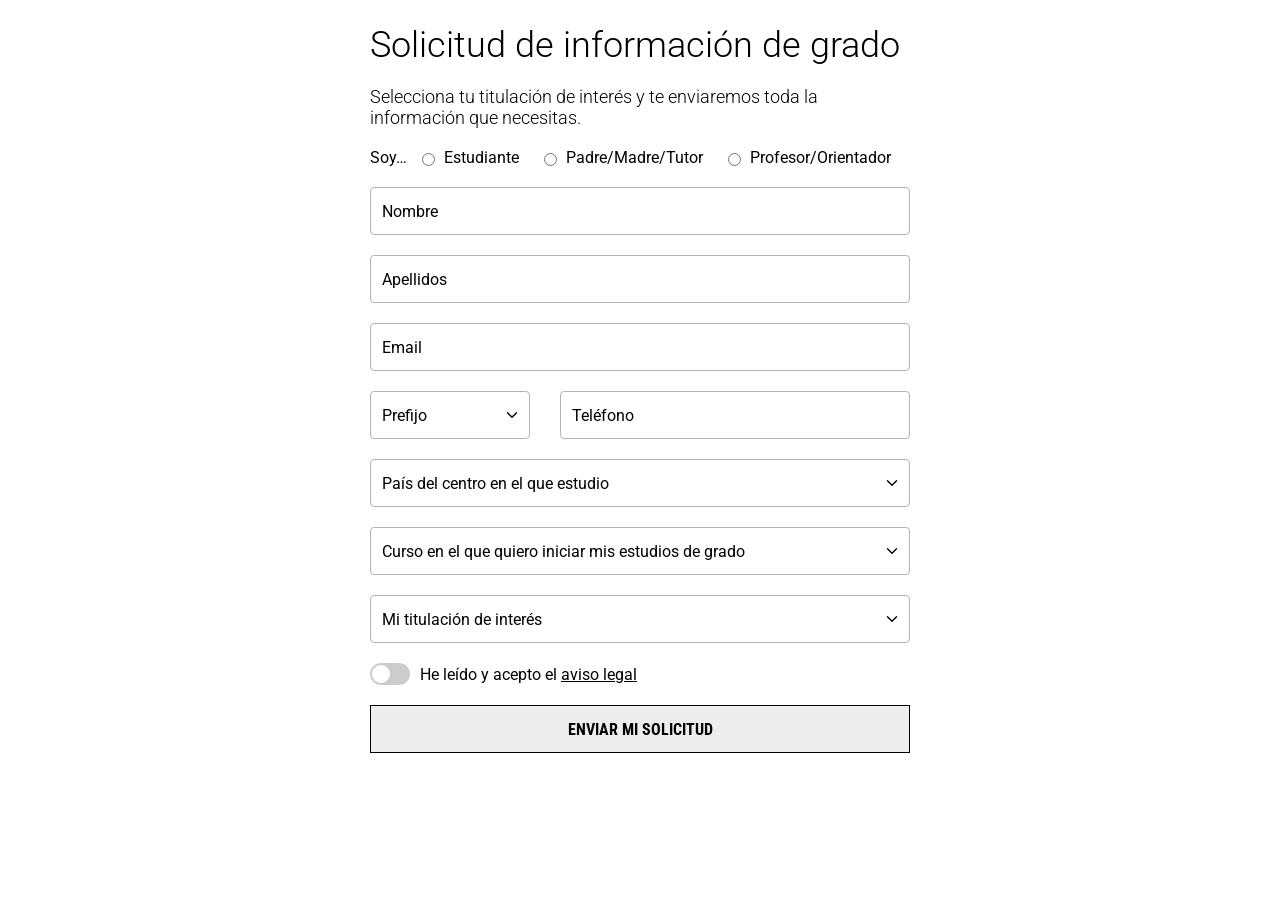
<file: index.html>
<!DOCTYPE html>
<html lang="es">
<head>
  <meta charset="UTF-8">
  <title>Formulario de Solicitud</title>
  <meta name="viewport" content="width=device-width, initial-scale=1.0">

  <!-- Tipografías Roboto / Roboto Condensed (incluye Light 300) -->
  <link href="https://fonts.googleapis.com/css2?family=Roboto:wght@300;400;700&family=Roboto+Condensed:wght@700&display=swap" rel="stylesheet">

  <link rel="stylesheet" href="styles.css">
</head>
<body>
  <main class="contenedor-principal">
    <form
      id="registroForm"
      class="formulario"
      aria-label="Formulario de solicitud"
      novalidate
      data-ga4-event="form_view"
    >
      <!-- Título y subtítulo -->
      <h1 class="form-titulo">Solicitud de información de grado</h1>
      <p class="form-subtitulo">
        Selecciona tu titulación de interés y te enviaremos toda la información que necesitas.
      </p>

      <!-- 1. Tipo de perfil -->
      <div class="campo campo-perfil">
        <span class="campo-perfil-label">Soy…</span>
        <div class="opciones-perfil" role="radiogroup" aria-label="Tipo de perfil">
          <label class="opcion-perfil">
            <input
              type="radio"
              name="perfil"
              value="estudiante"
              required
              data-ga4-event="perfil_estudiante"
            >
            <span>Estudiante</span>
          </label>
          <label class="opcion-perfil">
            <input
              type="radio"
              name="perfil"
              value="padre_madre_tutor"
              data-ga4-event="perfil_padre_madre_tutor"
            >
            <span>Padre/Madre/Tutor</span>
          </label>
          <label class="opcion-perfil">
            <input
              type="radio"
              name="perfil"
              value="profesor_orientador"
              data-ga4-event="perfil_profesor_orientador"
            >
            <span>Profesor/Orientador</span>
          </label>
        </div>
      </div>

      <!-- 2. Nombre -->
      <div class="campo flotante campo-texto" data-tipo="nombre">
        <div class="campo-control">
          <input
            id="nombre"
            name="nombre"
            type="text"
            required
            minlength="2"
            placeholder=" "
            autocomplete="given-name"
            aria-required="true"
            aria-describedby="error-nombre"
            data-tipo-validacion="texto-min2"
            data-ga4-event="campo_nombre"
          >
          <label for="nombre">Nombre</label>
          <span class="icono-validacion" aria-hidden="true"></span>
        </div>
        <small id="error-nombre" class="mensaje-error">Introduzca un nombre correcto</small>
      </div>

      <!-- 3.1 Apellidos -->
      <div class="campo flotante campo-texto" data-tipo="apellidos">
        <div class="campo-control">
          <input
            id="apellidos"
            name="apellidos"
            type="text"
            required
            minlength="2"
            placeholder=" "
            autocomplete="family-name"
            aria-required="true"
            aria-describedby="error-apellidos"
            data-tipo-validacion="texto-min2"
            data-ga4-event="campo_apellidos"
          >
          <label for="apellidos">Apellidos</label>
          <span class="icono-validacion" aria-hidden="true"></span>
        </div>
        <small id="error-apellidos" class="mensaje-error">Introduzca unos apellidos correctos</small>
      </div>

      <!-- 3.2 Email -->
      <div class="campo flotante campo-texto" data-tipo="email">
        <div class="campo-control">
          <input
            id="email"
            name="email"
            type="email"
            required
            placeholder=" "
            autocomplete="email"
            aria-required="true"
            aria-describedby="error-email"
            data-tipo-validacion="email"
            data-ga4-event="campo_email"
          >
          <label for="email">Email</label>
          <span class="icono-validacion" aria-hidden="true"></span>
        </div>
        <small id="error-email" class="mensaje-error">Introduzca un email correcto</small>
      </div>

      <!-- 4 + 5 Prefijo y Teléfono en la misma línea -->
      <div class="fila-prefijo-telefono">
        <!-- 4. Prefijo -->
        <div class="campo campo-select campo-prefijo">
          <div class="campo-control-select">
            <span class="prefijo-flag" aria-hidden="true"></span>
            <select
              id="prefijo"
              name="prefijo"
              required
              aria-required="true"
              aria-describedby="error-prefijo"
              data-ga4-event="select_prefijo"
              class="select-scroll-7"
            >
              <option value=""></option>
              <option value="+34" data-flag="🇪🇸" data-prefix="+34" data-country="España">
                🇪🇸 España +34
              </option>
              <option value="+33" data-flag="🇫🇷" data-prefix="+33" data-country="Francia">
                🇫🇷 Francia +33
              </option>
              <option value="+39" data-flag="🇮🇹" data-prefix="+39" data-country="Italia">
                🇮🇹 Italia +39
              </option>
              <option value="+49" data-flag="🇩🇪" data-prefix="+49" data-country="Alemania">
                🇩🇪 Alemania +49
              </option>
              <option value="+44" data-flag="🇬🇧" data-prefix="+44" data-country="Reino Unido">
                🇬🇧 Reino Unido +44
              </option>
              <option value="+1" data-flag="🇺🇸" data-prefix="+1" data-country="Estados Unidos">
                🇺🇸 Estados Unidos +1
              </option>
              <option value="+52" data-flag="🇲🇽" data-prefix="+52" data-country="México">
                🇲🇽 México +52
              </option>
              <option value="+55" data-flag="🇧🇷" data-prefix="+55" data-country="Brasil">
                🇧🇷 Brasil +55
              </option>
              <option value="+81" data-flag="🇯🇵" data-prefix="+81" data-country="Japón">
                🇯🇵 Japón +81
              </option>
              <option value="+61" data-flag="🇦🇺" data-prefix="+61" data-country="Australia">
                🇦🇺 Australia +61
              </option>
            </select>
            <label for="prefijo">Prefijo</label>
          </div>
          <small id="error-prefijo" class="mensaje-error">Seleccione un prefijo</small>
        </div>

        <!-- 5. Teléfono -->
        <div class="campo flotante campo-texto campo-telefono" data-tipo="telefono">
          <div class="campo-control">
            <input
              id="telefono"
              name="telefono"
              type="text"
              required
              placeholder=" "
              autocomplete="tel"
              aria-required="true"
              aria-describedby="error-telefono"
              data-tipo-validacion="telefono"
              data-ga4-event="campo_telefono"
            >
            <label for="telefono">Teléfono</label>
            <span class="icono-validacion" aria-hidden="true"></span>
          </div>
          <small id="error-telefono" class="mensaje-error">Introduzca un teléfono correcto</small>
        </div>
      </div>

      <!-- 6. País del centro -->
      <div class="campo campo-select campo-pais">
        <div class="campo-control-select">
          <select
            id="pais-centro"
            name="pais-centro"
            required
            aria-required="true"
            aria-describedby="error-pais-centro"
            data-ga4-event="select_pais_centro"
            class="select-scroll-7"
          >
            <option value=""></option>
            <option>España</option>
            <option>Francia</option>
            <option>Italia</option>
            <option>Alemania</option>
            <option>Portugal</option>
            <option>Reino Unido</option>
            <option>México</option>
            <option>Estados Unidos</option>
            <option>Brasil</option>
            <option>Argentina</option>
            <option>Chile</option>
            <option>Japón</option>
            <option>China</option>
            <option>Australia</option>
            <option>Canadá</option>
            <option>Colombia</option>
            <option>Perú</option>
            <option>India</option>
            <option>Sudáfrica</option>
            <option>Egipto</option>
          </select>
          <label for="pais-centro">País del centro en el que estudio</label>
        </div>
        <small id="error-pais-centro" class="mensaje-error">Seleccione un país</small>
      </div>

      <!-- Provincia del centro -->
      <div class="campo campo-select campo-provincia" style="display:none;">
        <div class="campo-control-select">
          <select
            id="provincia-centro"
            name="provincia-centro"
            required
            aria-required="true"
            aria-describedby="error-provincia-centro"
            data-ga4-event="select_provincia_centro"
            disabled
          >
            <option value=""></option>
          </select>
          <label for="provincia-centro">Provincia del centro en el que estudio</label>
        </div>
        <small id="error-provincia-centro" class="mensaje-error">Seleccione una provincia</small>
      </div>

      <!-- Localidad del centro -->
      <div class="campo campo-select campo-localidad" style="display:none;">
        <div class="campo-control-select">
          <select
            id="localidad-centro"
            name="localidad-centro"
            aria-required="false"
            aria-describedby="error-localidad-centro"
            data-ga4-event="select_localidad_centro"
          >
            <option value=""></option>
          </select>
          <label for="localidad-centro">Localidad del centro en el que estudio</label>
        </div>
        <small id="error-localidad-centro" class="mensaje-error">Seleccione una localidad</small>
      </div>

      <!-- Curso en el que iniciar estudios de grado -->
      <div class="campo campo-select campo-curso">
        <div class="campo-control-select">
          <select
            id="curso-inicio"
            name="curso-inicio"
            required
            aria-required="true"
            aria-describedby="error-curso-inicio"
            data-ga4-event="select_curso_inicio"
          >
            <option value=""></option>
            <option>Septiembre 2026</option>
            <option>Septiembre 2027</option>
            <option>Septiembre 2028</option>
            <option>No lo sé</option>
          </select>
          <label for="curso-inicio">Curso en el que quiero iniciar mis estudios de grado</label>
        </div>
        <small id="error-curso-inicio" class="mensaje-error">Seleccione una opción</small>
      </div>

      <!-- Campo Mi titulación de interés -->
      <div class="campo campo-select campo-titulacion">
        <div class="campo-control-select">
          <button
            type="button"
            id="titulacion-trigger"
            class="pseudo-select-boton"
            aria-haspopup="dialog"
            aria-expanded="false"
            aria-controls="modal-titulacion"
          >
            <span class="pseudo-select-texto"></span>
          </button>
          <label for="titulacion-trigger">Mi titulación de interés</label>
        </div>
        <input
          type="hidden"
          id="titulacion-interes"
          name="titulacion-interes"
          required
          aria-required="true"
          aria-invalid="false"
          aria-describedby="error-titulacion"
          data-ga4-event="select_titulacion_interes"
        >
        <small id="error-titulacion" class="mensaje-error">Seleccione una titulación</small>
      </div>

      <!-- 7. Toggle aviso legal -->
      <div class="campo campo-toggle">
        <div class="toggle-wrapper">
          <input
            type="checkbox"
            id="aviso"
            class="toggle-input"
            data-ga4-event="toggle_aviso_legal"
            aria-describedby="texto-aviso-legal"
          >
          <label for="aviso" class="switch" aria-label="Aceptar aviso legal">
            <span class="slider"></span>
          </label>
          <span id="texto-aviso-legal" class="texto-aviso">
            He leído y acepto el
            <a href="#" id="enlace-aviso">aviso legal</a>
          </span>
        </div>
      </div>

      <!-- Modal Mi titulación de interés -->
      <div
        id="modal-titulacion"
        class="modal"
        role="dialog"
        aria-modal="true"
        aria-labelledby="modal-titulacion-titulo"
        aria-hidden="true"
      >
        <div class="modal-contenido modal-titulacion-contenido">
          <div class="modal-header">
            <h2 id="modal-titulacion-titulo" tabindex="-1">Mi titulación de interés</h2>
            <button
              type="button"
              class="cerrar-modal-titulacion"
              aria-label="Cerrar selección de titulación"
            >
              X
            </button>
          </div>

          <div class="modal-busqueda">
            <div class="buscador-input-wrapper">
              <span class="icono-buscar" aria-hidden="true">🔍</span>
              <input
                type="text"
                id="filtro-titulaciones"
                class="buscador-input"
                placeholder="filtrar por nombre de titulación"
                aria-label="Filtrar por nombre de titulación"
              >
            </div>
          </div>

          <div class="modal-lista-titulaciones" id="lista-titulaciones">
            <!-- Se rellena dinámicamente desde JS -->
          </div>
        </div>
      </div>

      <!-- Modal aviso legal -->
      <div
        id="modal-aviso"
        class="modal"
        role="dialog"
        aria-modal="true"
        aria-labelledby="modal-aviso-titulo"
        aria-hidden="true"
      >
        <div class="modal-contenido">
          <div class="modal-header">
            <h2 id="modal-aviso-titulo" tabindex="-1">Aviso legal</h2>
            <button
              type="button"
              class="cerrar-modal"
              aria-label="Cerrar aviso legal"
            >
              X
            </button>
          </div>
          <div class="modal-cuerpo">
            <p>
              Al completar el proceso de registro das tu consentimiento para que la Universidad de Navarra te envíe información, mientras sigas teniendo interés, sobre su oferta académica y las actividades que realiza para ayudarte a decidir qué estudiar, incluyendo el envío de comunicaciones electrónicas por e-mail y WhatsApp.
            </p>
            <p>
              Cuando lo desees podrás acceder, actualizar y suprimir tus datos y comunicar que no quieres recibir más envíos, así como ejercer otros derechos que se explican en
              <a
                href="https://www.unav.edu/proteccion-de-datos"
                target="_blank"
                rel="noopener noreferrer"
              >
                https://www.unav.edu/proteccion-de-datos
              </a>,
              donde puedes obtener más información sobre la política de privacidad de la Universidad de Navarra.
            </p>
            <p>
              Si deseas alguna aclaración o ejercer tus derechos, por favor, contacta por e-mail con
              <a href="mailto:dpo@unav.es">dpo@unav.es</a>,
              indicando en el texto del mensaje “Registro en miUNAV”.
            </p>
          </div>
        </div>
      </div>

      <!-- 8. Botón enviar -->
      <button
        type="submit"
        class="boton-enviar"
        data-ga4-event="enviar_solicitud"
        disabled
      >
        ENVIAR MI SOLICITUD
      </button>
    </form>
  </main>

  <script src="script.js"></script>
</body>
</html>
</file>
<file: styles.css>
/* Reset básico */
*,
*::before,
*::after {
  box-sizing: border-box;
}

html, body {
  margin: 0;
  padding: 0;
}

body {
  font-family: 'Roboto', sans-serif;
  color: #000000;
  background-color: #ffffff;
}

.contenedor-principal {
  min-height: 100vh;
  display: flex;
  align-items: flex-start;
  justify-content: center;
  padding: 24px;
}

.formulario {
  width: 100%;
  max-width: 540px;
  display: flex;
  flex-direction: column;
  gap: 20px;
}

/* Título y subtítulo */
.form-titulo {
  font-family: 'Roboto', sans-serif;
  font-weight: 300; /* Roboto Light */
  font-size: 36px;
  margin: 0;
}

.form-subtitulo {
  font-family: 'Roboto', sans-serif;
  font-weight: 300;
  font-size: 18px;
  margin: 0;
}

/* 1. Perfil */
.campo-perfil {
  display: flex;
  align-items: center;
  font-size: 16px;
}

.campo-perfil-label {
  margin-right: 10px;
}

.opciones-perfil {
  display: inline-flex;
  gap: 20px;
  flex-wrap: wrap;
}

.opcion-perfil {
  display: inline-flex;
  align-items: center;
  gap: 6px;
  font-size: 16px;
}

.opcion-perfil input[type="radio"] {
  accent-color: #008000;
}

.opcion-perfil input[type="radio"]:checked + span {
  color: #008000;
}

/* Campos genéricos */
.campo {
  font-size: 16px;
}

/* === Campos de texto con etiqueta flotante === */
.campo.flotante .campo-control {
  position: relative;
  height: 48px;
}

.campo.flotante input {
  position: absolute;
  inset: 0;
  width: 100%;
  height: 100%;
  border-radius: 4px;
  border: 1px solid #b3b3b3;
  background-color: #ffffff;
  padding: 18px 40px 8px 12px;
  font-size: 16px;
  font-family: 'Roboto', sans-serif;
  font-weight: 400;
  color: #000000;
  outline: none;
}

.campo.flotante input::placeholder {
  color: transparent;
}

.campo.flotante label {
  position: absolute;
  left: 12px;
  top: 50%;
  transform: translateY(-50%);
  font-size: 16px;
  color: #000000;
  pointer-events: none;
  transition: all 0.18s ease;
}

.campo.flotante input:focus + label,
.campo.flotante input:not(:placeholder-shown) + label {
  top: 4px;
  transform: translateY(0);
  font-size: 13px;
  color: #737373;
}

.campo.flotante:focus-within input {
  border-color: #787878;
  border-width: 2px;
}

.campo.flotante input:not(:placeholder-shown) {
  font-weight: 700;
}

/* Icono validación: usamos SVGs */
.icono-validacion {
  position: absolute;
  right: 10px;
  top: 50%;
  transform: translateY(-50%);
  width: 16px;
  height: 16px;
  pointer-events: none;
  background-repeat: no-repeat;
  background-position: center;
  background-size: contain;
}

/* Estados válidos/invalidos texto: borde + icono */
.campo.flotante.valid input {
  border-color: #008000;
  border-width: 2px;
}

.campo.flotante.valid .icono-validacion {
  background-image: url('ok-verde.svg');
}

.campo.flotante.invalid input {
  border-color: #ff0000;
  border-width: 2px;
  color: #ff0000;
}

.campo.flotante.invalid .icono-validacion {
  background-image: url('ko-rojo.svg');
}

/* Mensajes de error */
.mensaje-error {
  display: none;
  margin-top: 4px;
  font-size: 14px;
  color: #ff0000;
}

.campo.invalid .mensaje-error {
  display: block;
}

/* === Selects con etiqueta flotante === */
.campo-select {
  display: flex;
  flex-direction: column;
}

.campo-control-select {
  position: relative;
  height: 48px;
}

/* Select base */
.campo-select select {
  position: absolute;
  inset: 0;
  width: 100%;
  height: 100%;
  border-radius: 4px;
  border: 1px solid #b3b3b3;
  padding: 18px 32px 8px 12px;
  font-size: 16px;
  font-family: 'Roboto', sans-serif;
  color: #000000;
  background-color: #ffffff;
  outline: none;
  -webkit-appearance: none;
  -moz-appearance: none;
  appearance: none;
}

/* NOTA: navegadores que lo soporten limitarán a 7 el alto del desplegable */
.select-scroll-7 {
  max-height: calc(7 * 2.4em);
  overflow-y: auto;
}

/* Label flotante en selects */
.campo-select label {
  position: absolute;
  left: 12px;
  top: 50%;
  transform: translateY(-50%);
  font-size: 16px;
  color: #000000;
  pointer-events: none;
  transition: all 0.18s ease;
}

/* Iconos chevron por defecto: down negro */
.campo-select .campo-control-select::after {
  content: '';
  position: absolute;
  right: 10px;
  top: 50%;
  transform: translateY(-50%);
  width: 16px;
  height: 16px;
  background-image: url('chevron-down-negro.svg');
  background-repeat: no-repeat;
  background-position: center;
  background-size: contain;
  pointer-events: none;
}

/* Borde en focus */
.campo-select:focus-within select {
  border-color: #787878;
  border-width: 2px;
}

/* Label sube en focus */
.campo-select:focus-within label {
  top: 4px;
  transform: translateY(0);
  font-size: 13px;
  color: #737373;
}

/* Label subida cuando hay valor */
.campo-select.tiene-valor label {
  top: 4px;
  transform: translateY(0);
  font-size: 13px;
  color: #737373;
}

/* Select válido → borde verde + chevron OK */
.campo-select.valid select {
  border-color: #008000;
  border-width: 2px;
}

.campo-select.valid .campo-control-select::after {
  background-image: url('chevron-down-ok.svg');
}

/* Select activo/abierto → chevron up (manda sobre el OK) */
.campo-select.abierto .campo-control-select::after {
  background-image: url('chevron-up-negro.svg') !important;
}

/* Select inválido → borde rojo */
.campo-select.invalid select {
  border-color: #ff0000;
  border-width: 2px;
}

/* Prefijo específico */
.campo-prefijo {
  width: 160px;
  flex-shrink: 0;
}

.campo-prefijo select {
  padding-left: 40px;
}

.prefijo-flag {
  position: absolute;
  left: 12px;
  top: 50%;
  transform: translateY(-50%);
  font-size: 18px;
  pointer-events: none;
  visibility: hidden;
}

.campo-prefijo.tiene-valor .prefijo-flag {
  visibility: visible;
}

/* Teléfono */
.campo-telefono {
  flex: 1 1 auto;
}

/* Fila Prefijo + Teléfono */
.fila-prefijo-telefono {
  display: flex;
  gap: 30px;
}

/* Selects ancho completo */
.campo-pais,
.campo-provincia,
.campo-localidad,
.campo-curso,
.campo-titulacion {
  width: 100%;
}

/* Campo Mi titulación de interés (pseudo-select) */
.campo-titulacion .campo-control-select::after {
  /* usa el mismo sistema de chevrons que el resto */
}

.pseudo-select-boton {
  position: absolute;
  inset: 0;
  width: 100%;
  height: 100%;
  border-radius: 4px;
  border: 1px solid #b3b3b3;
  background-color: #ffffff;
  padding: 18px 32px 8px 12px;
  font-size: 16px;
  font-family: 'Roboto', sans-serif;
  color: #000000;
  text-align: left;
  cursor: pointer;
}

.pseudo-select-boton:focus-visible {
  outline: none;
}

.pseudo-select-texto {
  display: block;
  white-space: nowrap;
  overflow: hidden;
  text-overflow: ellipsis;
}

.campo-titulacion:focus-within .pseudo-select-boton {
  border-color: #787878;
  border-width: 2px;
}

.campo-titulacion.valid .pseudo-select-boton {
  border-color: #008000;
  border-width: 2px;
}

.campo-titulacion.invalid .pseudo-select-boton {
  border-color: #ff0000;
  border-width: 2px;
}

/* 7. Toggle ON/OFF */
.campo-toggle {
  display: flex;
}

.toggle-wrapper {
  display: inline-flex;
  align-items: center;
  position: relative;
}

.toggle-input {
  position: absolute;
  opacity: 0;
  width: 40px;
  height: 22px;
  left: 0;
  top: 0;
}

.switch {
  position: relative;
  display: inline-block;
  width: 40px;
  height: 22px;
  margin-right: 10px;
  cursor: pointer;
}

.slider {
  position: absolute;
  inset: 0;
  background-color: #cccccc;
  border-radius: 999px;
  transition: background-color 0.25s;
}

.slider::before {
  content: "";
  position: absolute;
  width: 18px;
  height: 18px;
  left: 2px;
  top: 2px;
  background-color: #ffffff;
  border-radius: 50%;
  transition: transform 0.25s;
}

.toggle-input:checked + .switch .slider {
  background-color: #008000;
}

.toggle-input:checked + .switch .slider::before {
  transform: translateX(18px);
}

.texto-aviso {
  font-size: 16px;
}

.texto-aviso a {
  color: #000000;
  text-decoration: underline;
}

/* Modales (aviso legal + titulación) */
.modal {
  display: none;
  position: fixed;
  inset: 0;
  background-color: rgba(115, 115, 115, 0.6);
  align-items: center;
  justify-content: center;
  z-index: 1000;
}

.modal-contenido {
  background-color: #ffffff;
  border-radius: 8px;
  padding: 20px 24px;
  position: relative;
  max-width: 540px;
  width: 100%;
}

.modal-header {
  display: flex;
  align-items: center;
  justify-content: space-between;
  margin-bottom: 16px;
}

.modal-header h2 {
  margin: 0;
  font-family: 'Roboto', sans-serif;
  font-weight: 700;
  font-size: 20px;
}

.cerrar-modal,
.cerrar-modal-titulacion {
  border: none;
  background: none;
  font-size: 20px;
  font-weight: 700;
  cursor: pointer;
  color: #000000;
}

/* Contenido aviso legal */
.modal-cuerpo {
  font-size: 14px;
  line-height: 1.5;
}

.modal-cuerpo p {
  margin-top: 0;
  margin-bottom: 12px;
}

.modal-cuerpo a {
  color: #000000;
  text-decoration: underline;
}

/* Contenido Mi titulación de interés */
.modal-titulacion-contenido {
  max-height: 80vh;
  display: flex;
  flex-direction: column;
}

.modal-busqueda {
  margin-bottom: 8px;
}

.buscador-input-wrapper {
  position: relative;
}

.icono-buscar {
  position: absolute;
  left: 10px;
  top: 50%;
  transform: translateY(-50%);
  font-size: 14px;
  color: #737373;
}

.buscador-input {
  width: 100%;
  padding: 8px 8px 8px 32px;
  border-radius: 4px;
  border: 1px solid #b3b3b3;
  font-size: 14px;
  font-family: 'Roboto', sans-serif;
}

.modal-lista-titulaciones {
  margin-top: 8px;
  padding-right: 4px;
  overflow-y: auto;
  max-height: 60vh;
}

/* Áreas y titulaciones */
.area-titulaciones {
  margin-bottom: 16px;
}

.area-titulo {
  font-size: 14px;
  font-weight: 700;
  margin: 12px 0 4px 0;
  padding-bottom: 4px;
  border-bottom: 1px solid #b3b3b3;
}

.item-titulacion {
  width: 100%;
  text-align: left;
  padding: 8px 0;
  border: none;
  background: none;
  font-size: 14px;
  font-family: 'Roboto', sans-serif;
  cursor: pointer;
}

.item-titulacion:hover,
.item-titulacion:focus-visible {
  background-color: #f5f5f5;
  outline: none;
}

/* Botón enviar */
.boton-enviar {
  width: 100%;
  max-width: 540px;
  height: 48px;
  background-color: #EDEDED;   /* inactivo */
  border: 1px solid #000000;
  font-family: 'Roboto Condensed', sans-serif;
  font-weight: 700;
  font-size: 16px;
  text-align: center;
  cursor: not-allowed;
  color: #000000;
}

.boton-enviar.boton-activo {
  background-color: #000000;
  color: #ffffff;
  cursor: pointer;
}

.boton-enviar:disabled {
  background-color: #EDEDED;
  color: #000000;
}

/* Responsivo */
@media (max-width: 600px) {
  .contenedor-principal {
    padding: 16px;
  }

  .fila-prefijo-telefono {
    gap: 16px;
  }

  .campo-prefijo {
    width: 140px;
  }

  .form-titulo {
    font-size: 28px;
  }

  .form-subtitulo {
    font-size: 16px;
  }
}
</file>
